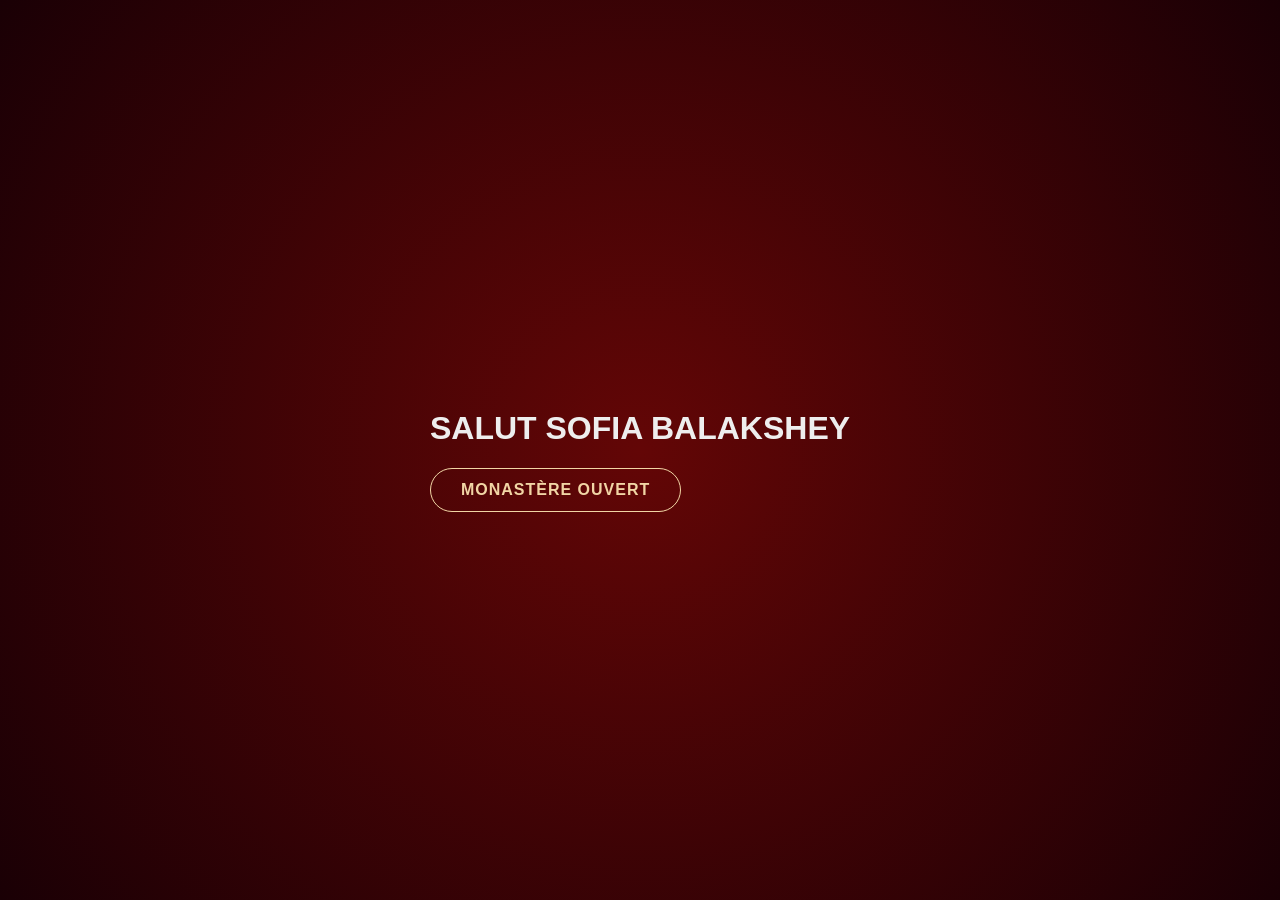
<file: index.html>
<!DOCTYPE html>
<html lang="ru">
<head>
    <meta charset="UTF-8">
    <meta name="viewport" content="width=device-width, initial-scale=1.0">
    <title>Для Сони</title>
    <link rel="stylesheet" href="style.css">
</head>
<body class="center-mode">
    <div class="container-center">
        <h1>SALUT SOFIA BALAKSHEY</h1>
        <a href="#" onclick="navigate('gallery.html')" class="btn">MONASTÈRE OUVERT</a>
    </div>
    <script src="script.js"></script>
</body>
</html>
</file>
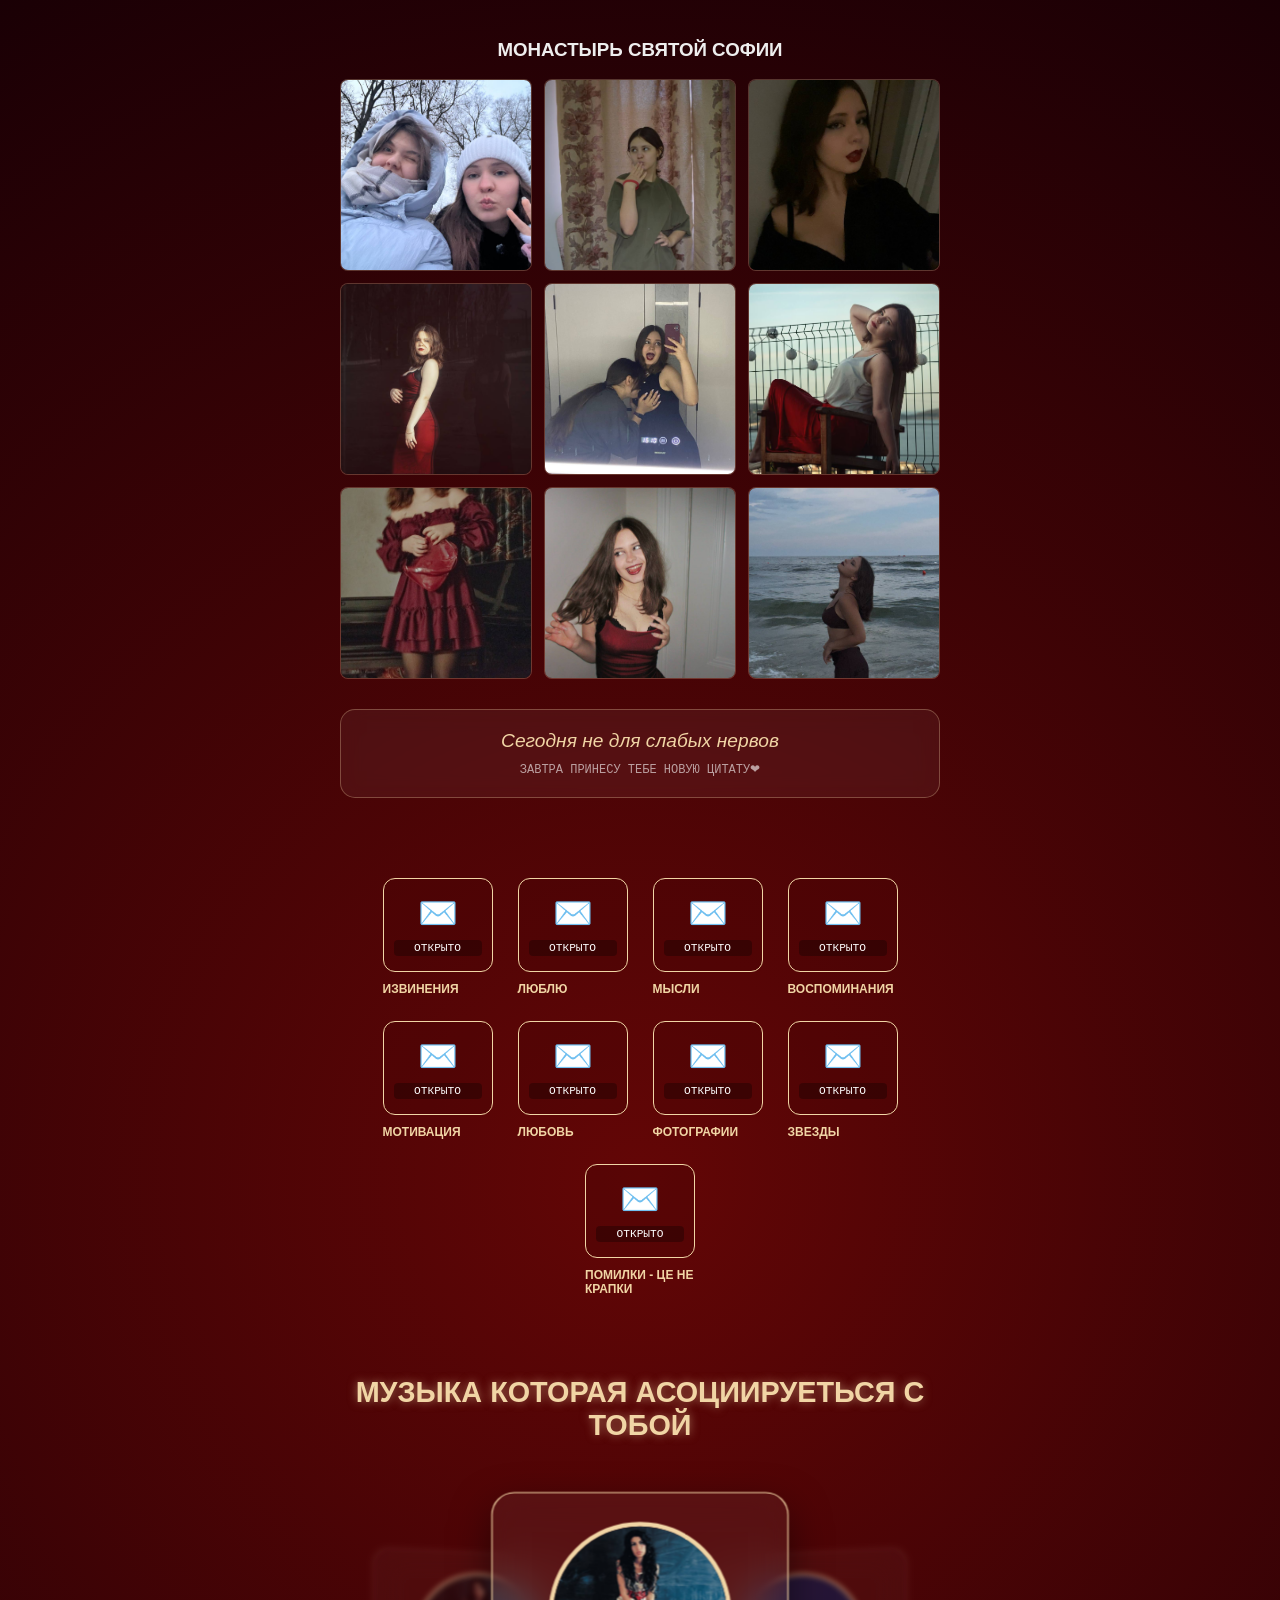
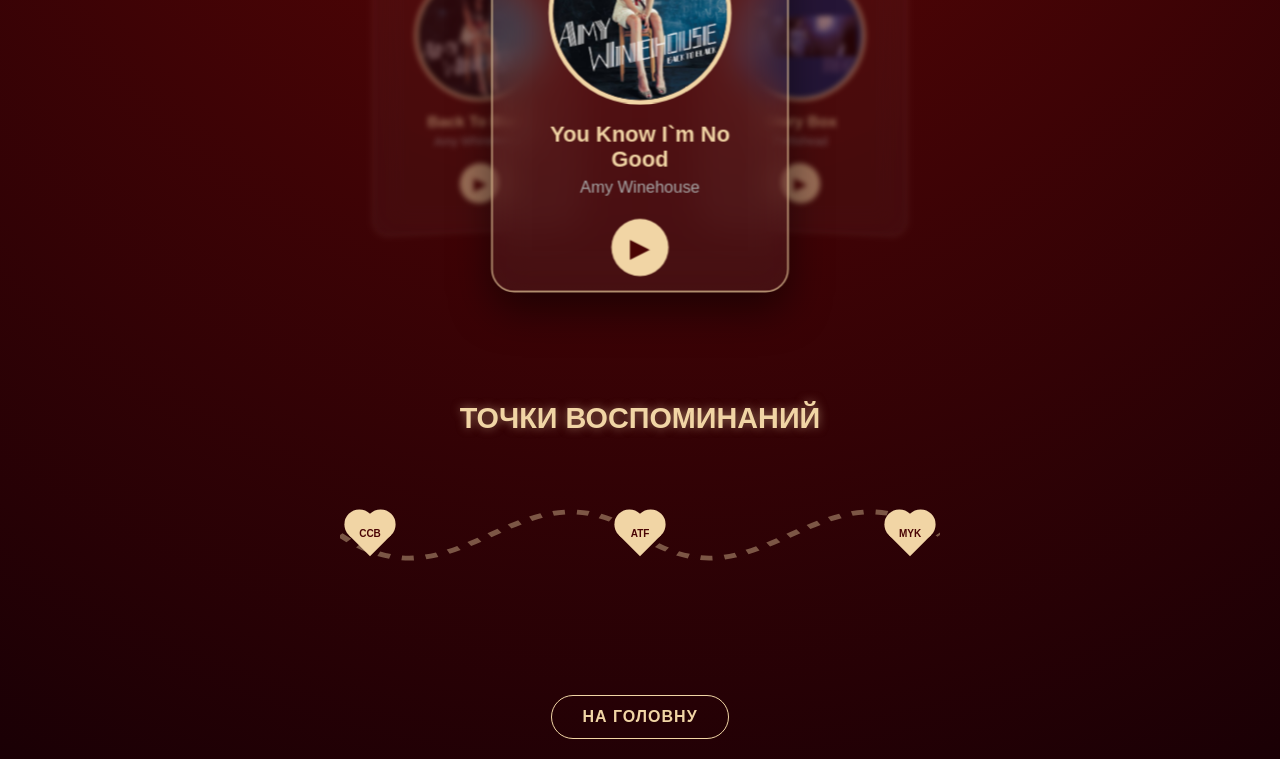
<file: gallery.html>
<!DOCTYPE html>
<html lang="uk">
<head>
    <meta charset="UTF-8">
    <meta name="viewport" content="width=device-width, initial-scale=1.0">
    
   <h3>МОНАСТЫРЬ СВЯТОЙ СОФИИ</h3>
    <link rel="stylesheet" href="style.css">
</head>
<body class="center-mode">
    <div class="main-wrapper">
        
        <div class="grid">
            <div class="item" onclick="navigate('photo.html?id=1')"><img src="images/1.jpg"></div>
            <div class="item" onclick="navigate('photo.html?id=2')"><img src="images/2.jpg"></div>
            <div class="item" onclick="navigate('photo.html?id=3')"><img src="images/3.jpg"></div>
            <div class="item" onclick="navigate('photo.html?id=4')"><img src="images/4.jpg"></div>
            <div class="item" onclick="navigate('photo.html?id=5')"><img src="images/5.jpg"></div>
            <div class="item" onclick="navigate('photo.html?id=6')"><img src="images/6.jpg"></div>
            <div class="item" onclick="navigate('photo.html?id=7')"><img src="images/7.jpg"></div>
            <div class="item" onclick="navigate('photo.html?id=8')"><img src="images/8.jpg"></div>
            <div class="item" onclick="navigate('photo.html?id=9')"><img src="images/9.jpg"></div>
        </div>

        <div class="quote-of-the-day">
            <span id="dailyQuoteText"></span>
            <div id="quoteTimer"></div>
        </div>

        <div id="lettersContainer" class="letters-section">
            </div>
            
<h4 class="section-title">МУЗЫКА КОТОРАЯ АСОЦИИРУЕТЬСЯ С ТОБОЙ</h4>
        <div class="music-section">
            <div class="music-carousel" id="musicCarousel">
                </div>
        </div>

        <h2 class="section-title">ТОЧКИ ВОСПОМИНАНИЙ</h2>
        <div class="roadmap-wrapper">
            <svg class="road-svg" viewBox="0 0 500 200" preserveAspectRatio="none">
                <path d="M0,100 C100,200 150,0 250,100 C350,200 400,0 500,100" 
                      fill="none" stroke="rgba(241, 213, 165, 0.4)" stroke-width="6" stroke-dasharray="10"/>
            </svg>

            <div class="roadmap-points">
                <div class="heart-point" style="left: 5%; top: 50%;" onclick="openTravel('milestone1')">
                    <div class="heart-shape"></div><span>CCB</span>
                </div>
            
                <div class="heart-point" style="left: 50%; top: 50%;" onclick="openTravel('milestone3')">
                    <div class="heart-shape"></div><span>ATF</span>
                </div>
               
                <div class="heart-point" style="left: 95%; top: 50%;" onclick="openTravel('milestone5')">
                    <div class="heart-shape"></div><span>MYK</span>
                </div>
            </div>
        </div>

        <a href="#" onclick="navigate('index.html')" class="btn" style="margin-top: 50px;">На головну</a>
    </div>

    <div id="travelModal" class="modal">
        <span class="close-btn" onclick="closeTravel()">&times;</span>
        <div class="modal-content">
            <div id="swiper-inner">
                </div>
            <div class="swiper-nav">
                <button class="nav-btn" onclick="prevSlide()">❮</button>
                <button class="nav-btn" onclick="nextSlide()">❯</button>
            </div>
        </div>
    </div>

    <script src="script.js"></script>
</body>
</html>
</file>
<file: style.css>
/* --- 1. ПЕРЕМЕННЫЕ И БАЗОВЫЕ СТИЛИ --- */
:root {
    --burgundy: #4a0404;
    --gold: #f1d5a5;
    --dark: #120005;
    --glass: rgba(255, 255, 255, 0.05);
    --text-main: #eee;
    --transition: all 0.4s cubic-bezier(0.4, 0, 0.2, 1);
}

* { 
    box-sizing: border-box; 
}

body {
    margin: 0;
    background: radial-gradient(circle, #630606, #1a0005);
    font-family: 'Segoe UI', Tahoma, Geneva, Verdana, sans-serif;
    color: var(--text-main);
    min-height: 100vh;
    display: flex;
    flex-direction: column;
    padding: 20px;
    transition: opacity 0.6s ease;
    overflow-x: hidden;
}

/* --- 2. СЛУЖЕБНЫЕ КЛАССЫ И КНОПКИ --- */
.center-mode {
    justify-content: center;
    align-items: center;
}

.fade-out { 
    opacity: 0; 
}

.main-wrapper {
    width: 100%;
    max-width: 600px;
    display: flex;
    flex-direction: column;
    align-items: center;
}

.btn {
    display: inline-block;
    padding: 12px 30px;
    background: transparent;
    color: var(--gold);
    border: 1px solid var(--gold);
    text-decoration: none;
    border-radius: 30px;
    transition: var(--transition);
    font-weight: bold;
    text-transform: uppercase;
    letter-spacing: 1px;
    cursor: pointer;
    text-align: center;
}

.btn:hover { 
    background: var(--gold); 
    color: var(--burgundy); 
    box-shadow: 0 0 20px rgba(241, 213, 165, 0.4);
}

/* --- 3. СТРАНИЦА ПРОСМОТРА (photo.html) --- */
.full-view-container {
    display: flex;
    flex-direction: column;
    align-items: center;
    width: 100%;
    max-width: 800px;
    gap: 20px;
    padding: 20px;
    margin: auto;
}

.photo-article {
    width: 100%;
    max-height: 60vh;
    display: flex;
    justify-content: center;
    align-items: center;
    background: rgba(0, 0, 0, 0.3);
    border-radius: 15px;
    overflow: hidden;
    border: 1px solid rgba(241, 213, 165, 0.2);
}

#displayImg {
    max-width: 100%;
    max-height: 60vh;
    object-fit: contain;
    display: block;
}

.article-content {
    text-align: center;
    background: var(--glass);
    padding: 25px;
    border-radius: 15px;
    width: 100%;
    border-top: 2px solid var(--gold);
    backdrop-filter: blur(5px);
}

#articleTitle {
    color: var(--gold);
    margin: 0 0 10px 0;
    font-size: 1.8rem;
    text-shadow: 0 2px 4px rgba(0,0,0,0.5);
}

#articleText {
    font-size: 1.1rem;
    line-height: 1.6;
    color: #f0f0f0;
    margin: 0;
}

/* --- 4. ГРИД ГАЛЕРЕИ --- */
.grid {
    display: grid;
    grid-template-columns: repeat(3, 1fr);
    gap: 12px;
    width: 100%;
    margin-bottom: 30px;
}

.item {
    aspect-ratio: 1/1;
    background: var(--glass);
    border-radius: 8px;
    overflow: hidden;
    cursor: pointer;
    border: 1px solid rgba(241, 213, 165, 0.2);
    transition: transform 0.3s ease, box-shadow 0.3s ease, filter 1.2s ease;
}

.item img {
    width: 100%;
    height: 100%;
    object-fit: cover;
}

.item:hover {
    transform: scale(1.05);
    box-shadow: 0 0 15px var(--gold);
}

/* --- 5. ЦИТАТЫ --- */
.quote-of-the-day {
    width: 100%;
    background: var(--glass);
    border: 1px solid rgba(241, 213, 165, 0.3);
    border-radius: 15px;
    padding: 20px;
    margin-bottom: 40px;
    text-align: center;
    backdrop-filter: blur(10px);
}

#dailyQuoteText {
    font-style: italic;
    font-size: 1.2rem;
    color: var(--gold);
    margin-bottom: 10px;
    display: block;
}

#quoteTimer {
    font-size: 0.75rem;
    color: rgba(255, 255, 255, 0.6);
    text-transform: uppercase;
    font-family: 'Courier New', monospace;
}

/* --- 6. ПИСЬМА --- */
.letters-section {
    display: flex;
    flex-wrap: wrap;
    justify-content: center;
    gap: 25px;
    margin: 40px 0;
    width: 100%;
}

.letter-item {
    width: 110px;
    perspective: 1000px;
}

.letter-card {
    background: rgba(74, 4, 4, 0.4);
    border: 1px solid var(--gold);
    border-radius: 12px;
    padding: 15px 10px;
    text-align: center;
    transition: var(--transition);
}

.letter-icon { font-size: 2rem; margin-bottom: 8px; }

.letter-label {
    margin-top: 10px;
    font-size: 0.75rem;
    color: var(--gold);
    text-transform: uppercase;
    font-weight: bold;
}

.timer {
    font-size: 0.7rem;
    color: #fff;
    font-family: 'Courier New', monospace;
    background: rgba(0,0,0,0.3);
    padding: 2px 5px;
    border-radius: 4px;
}

.letter-item.unlocked:hover .letter-card {
    transform: translateY(-10px) rotateX(10deg);
    box-shadow: 0 10px 25px rgba(241, 213, 165, 0.4);
}

.letter-item.locked { filter: grayscale(0.8); opacity: 0.6; }

/* --- 7. МУЗЫКАЛЬНЫЙ СЛАЙДЕР --- */
.music-section {
    width: 100%;
    perspective: 1200px;
    padding: 40px 0;
    margin-bottom: 40px;
    display: flex;
    justify-content: center;
}

.music-carousel {
    position: relative;
    width: 100%;
    height: 380px;
    transform-style: preserve-3d;
    display: flex;
    justify-content: center;
    align-items: center;
}

.music-card {
    position: absolute;
    width: 260px;
    height: 350px;
    background: var(--glass);
    border: 1px solid rgba(241, 213, 165, 0.3);
    border-radius: 20px;
    backdrop-filter: blur(15px);
    display: flex;
    flex-direction: column;
    align-items: center;
    padding: 25px;
    transition: var(--transition);
    cursor: pointer;
    user-select: none;
}

.music-card.active {
    transform: translate3d(0, 0, 150px);
    z-index: 10;
    opacity: 1;
    border-color: var(--gold);
    box-shadow: 0 15px 35px rgba(0,0,0,0.5);
}

.music-card.prev {
    transform: translate3d(-160px, 0, 0) scale(0.8) rotateY(20deg);
    z-index: 5;
    opacity: 0.5;
    filter: blur(3px);
}

.music-card.next {
    transform: translate3d(160px, 0, 0) scale(0.8) rotateY(-20deg);
    z-index: 5;
    opacity: 0.5;
    filter: blur(3px);
}

.music-card.hidden {
    transform: translate3d(0, 0, -300px) scale(0.5);
    opacity: 0;
    pointer-events: none;
}

.song-cover {
    width: 160px;
    height: 160px;
    border-radius: 50%;
    border: 4px solid var(--gold);
    object-fit: cover;
    margin-bottom: 15px;
    transition: transform 0.8s ease;
}

.music-card.active .song-cover.playing {
    animation: rotateVinyl 6s linear infinite;
}

@keyframes rotateVinyl {
    from { transform: rotate(0deg); }
    to { transform: rotate(360deg); }
}

.song-info { text-align: center; margin-bottom: 20px; }
.song-title { color: var(--gold); font-size: 1.2rem; font-weight: bold; display: block; }
.song-artist { color: #aaa; font-size: 0.9rem; margin-top: 5px; display: block; }

.play-btn {
    background: var(--gold);
    color: var(--burgundy);
    border: none;
    width: 50px;
    height: 50px;
    border-radius: 50%;
    font-size: 1.4rem;
    cursor: pointer;
    display: flex;
    align-items: center;
    justify-content: center;
    transition: transform 0.2s;
}

.play-btn:hover { transform: scale(1.1); }

/* --- 8. ДОРОЖНАЯ КАРТА --- */
.section-title {
    color: var(--gold);
    margin: 40px 0 20px 0;
    text-shadow: 0 0 10px rgba(241, 213, 165, 0.5);
    font-size: 1.8rem;
    text-align: center;
}

.roadmap-wrapper {
    position: relative;
    width: 100%;
    height: 160px;
    margin-bottom: 30px;
}

.road-svg { position: absolute; width: 100%; height: 100%; z-index: 1; }

.heart-point {
    position: absolute;
    width: 60px;
    height: 60px;
    cursor: pointer;
    display: flex;
    align-items: center;
    justify-content: center;
    transform: translate(-50%, -50%);
    transition: var(--transition);
    z-index: 10;
}

.heart-point:hover { transform: translate(-50%, -50%) scale(1.2); }

.heart-shape {
    width: 30px;
    height: 30px;
    background-color: var(--gold);
    position: relative;
    transform: rotate(45deg);
}

.heart-shape::before, .heart-shape::after {
    content: ""; width: 30px; height: 30px;
    background-color: var(--gold);
    border-radius: 50%; position: absolute;
}
.heart-shape::before { top: -15px; left: 0; }
.heart-shape::after { left: -15px; top: 0; }

.heart-point span {
    position: absolute;
    z-index: 11;
    font-size: 10px;
    font-weight: 900;
    color: var(--burgundy);
    top: 50%; left: 50%;
    transform: translate(-50%, -60%);
}

/* --- 9. МОДАЛЬНОЕ ОКНО (ИСПРАВЛЕНО) --- */
.modal {
    display: none;
    position: fixed;
    top: 0; left: 0;
    width: 100%; height: 100%;
    background: rgba(18, 0, 5, 0.98); /* Сделал чуть темнее для акцента */
    z-index: 9999;
    justify-content: center; 
    align-items: center;
    backdrop-filter: blur(15px);
    cursor: pointer; /* Показывает, что можно кликнуть для выхода */
}

.modal-content {
    position: relative;
    width: 90%; max-width: 600px;
    display: flex; flex-direction: column; align-items: center;
    animation: fadeIn 0.5s ease;
    gap: 15px;
    cursor: default; /* Внутри контента курсор обычный */
}

.swiper-img {
    width: 100%; max-height: 60vh;
    object-fit: contain;
    border-radius: 15px;
    border: 1px solid var(--gold);
    background: #000;
}

.swiper-caption {
    background: var(--glass);
    padding: 15px;
    border-radius: 12px;
    width: 100%;
    text-align: center;
    color: #f0f0f0;
}

.swiper-nav { display: flex; gap: 20px; }

.nav-btn {
    background: transparent;
    border: 1px solid var(--gold);
    color: var(--gold);
    width: 45px; height: 45px;
    border-radius: 50%;
    cursor: pointer;
}

/* КНОПКА ЗАКРЫТИЯ - ГЛАВНЫЕ ПРАВКИ */
.close-btn {
    position: fixed; /* Фиксируем относительно экрана, а не контента */
    top: 20px;
    right: 20px;
    font-size: 2.5rem;
    color: var(--gold);
    cursor: pointer;
    z-index: 10005; /* Самый высокий слой */
    line-height: 1;
    background: rgba(74, 4, 4, 0.9);
    width: 50px;
    height: 50px;
    display: flex;
    align-items: center;
    justify-content: center;
    border-radius: 50%;
    border: 1px solid var(--gold);
    box-shadow: 0 0 15px rgba(0,0,0,0.5);
    transition: var(--transition);
}

.close-btn:hover {
    transform: scale(1.1);
    background: var(--gold);
    color: var(--burgundy);
}

/* --- 10. АДАПТИВНОСТЬ --- */
@media (max-width: 650px) {
    .grid { gap: 8px; }
    .music-carousel { height: 320px; }
    .music-card { width: 200px; height: 300px; padding: 15px; }
    .music-card.prev { transform: translate3d(-100px, 0, 0) scale(0.7); }
    .music-card.next { transform: translate3d(100px, 0, 0) scale(0.7); }
    .song-cover { width: 110px; height: 110px; }
    #articleTitle { font-size: 1.4rem; }
    .photo-article, #displayImg { max-height: 50vh; }
    
    /* Для мобилок крестик чуть меньше и заметнее */
    .close-btn {
        top: 15px;
        right: 15px;
        width: 45px;
        height: 45px;
        font-size: 2rem;
    }
    
    .modal-content {
        width: 95%;
        padding-top: 40px; 
    }
}

@keyframes fadeIn {
    from { opacity: 0; transform: translateY(20px); }
    to { opacity: 1; transform: translateY(0); }
}
</file>
